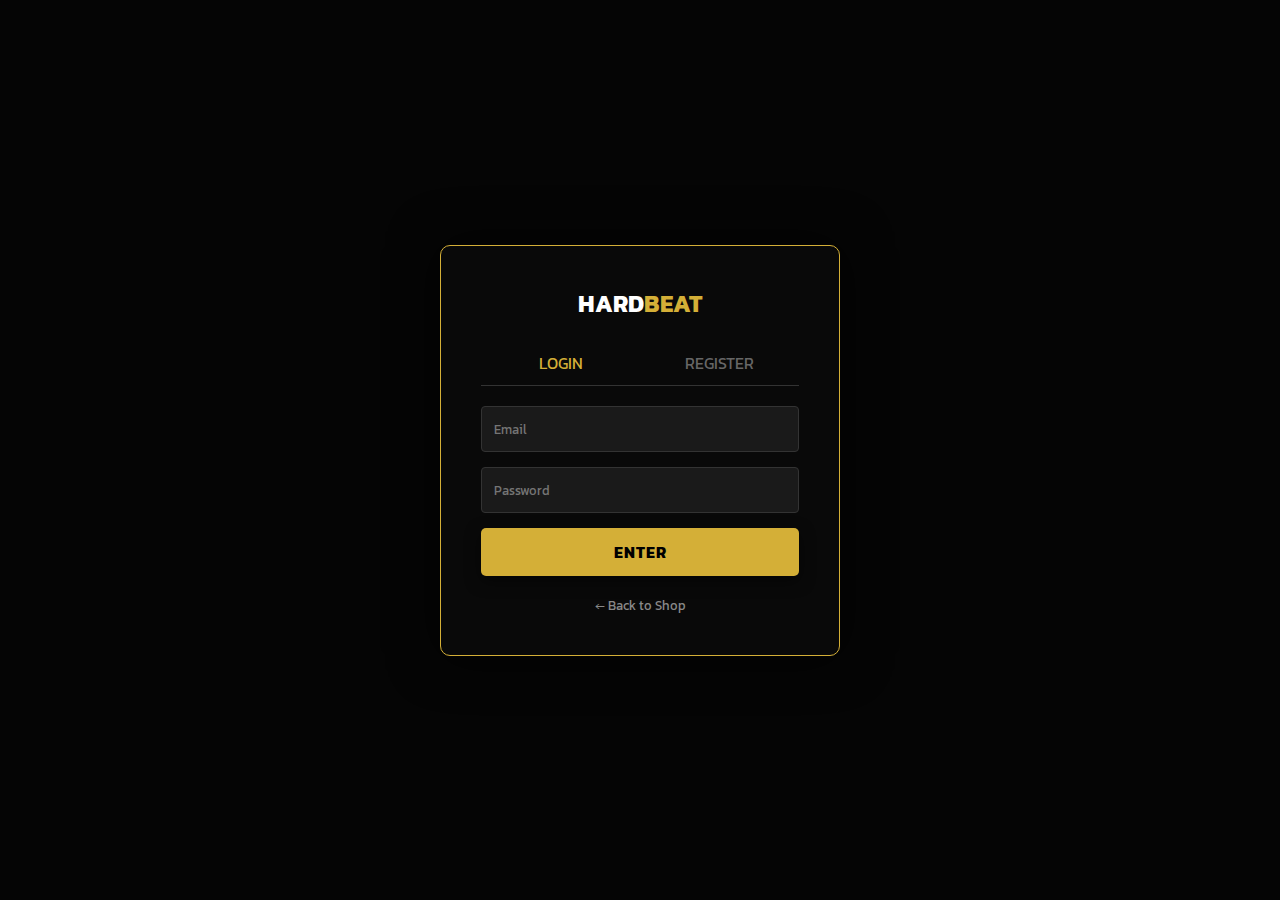
<file: register.html>
<!DOCTYPE html>
<html lang="th">

<head>
    <meta charset="UTF-8">
    <meta name="viewport" content="width=device-width, initial-scale=1.0">
    <title>Member Access | HardBeat</title>
    <link rel="stylesheet" href="style.css">
    <link href="https://fonts.googleapis.com/css2?family=Kanit:wght@300;400;600&display=swap" rel="stylesheet">
    <style>
        .auth-card {
            background: rgba(10, 10, 10, 0.95);
            width: 400px;
            padding: 40px;
            border: 1px solid var(--gold);
            border-radius: 10px;
            box-shadow: 0 0 50px rgba(0, 0, 0, 0.8);
        }

        .auth-tabs {
            display: flex;
            margin-bottom: 20px;
            border-bottom: 1px solid #333;
        }

        .tab-btn {
            flex: 1;
            padding: 10px;
            background: none;
            border: none;
            color: #666;
            cursor: pointer;
            font-size: 1rem;
            transition: 0.3s;
        }

        .tab-btn.active {
            color: var(--gold);
            border-bottom: 2px solid ฟvar(--gold);
        }

        .auth-input {
            width: 100%;
            padding: 12px;
            margin-bottom: 15px;
            background: #1a1a1a;
            border: 1px solid #333;
            color: white;
            border-radius: 4px;
            outline: none;
        }

        .hidden {
            display: none;
        }
    </style>
</head>

<body
    style="display:flex; align-items:center; justify-content:center; min-height:100vh; background-image:url('https://images.unsplash.com/photo-1515562141207-7a88fb7ce338?q=80&w=2070'); background-size:cover;">

    <div class="auth-card">
        <h2 style="text-align:center; margin-bottom:20px; color:white;">HARD<span style="color:var(--gold);">BEAT</span>
        </h2>

        <div class="auth-tabs">
            <button class="tab-btn active" id="tab-login" onclick="switchMode('login')">LOGIN</button>
            <button class="tab-btn" id="tab-reg" onclick="switchMode('register')">REGISTER</button>
        </div>

        <!-- Login Form -->
        <form id="loginForm">
            <input type="email" id="loginEmail" class="auth-input" placeholder="Email" required>
            <input type="password" id="loginPass" class="auth-input" placeholder="Password" required>
            <button type="submit" class="btn-gold" style="width:100%;">ENTER</button>
        </form>

        <!-- Register Form (ครบตามโจทย์ข้อ 8) -->
        <form id="regForm" class="hidden">
            <input type="text" id="regName" class="auth-input" placeholder="Full Name (ชื่อ-นามสกุล)" required>
            <input type="email" id="regEmail" class="auth-input" placeholder="Email" required>
            <input type="text" id="regTel" class="auth-input" placeholder="Phone Number (เบอร์โทร)" required>
            <input type="text" id="regAddr" class="auth-input" placeholder="Address (ที่อยู่)" required>
            <input type="password" id="regPass" class="auth-input" placeholder="Set Password" required>
            <button type="submit" class="btn-gold" style="width:100%;">CREATE ACCOUNT</button>
        </form>

        <p style="text-align:center; margin-top:20px; font-size:0.8rem; color:#666;">
            <a href="index.html" style="color:#888; text-decoration:none;">&larr; Back to Shop</a>
        </p>
    </div>

    <script>
        const USERS_DB = 'hardbeat_users_db_v5';
        const CURRENT_USER = 'hardbeat_user_v5';

        function switchMode(mode) {
            if (mode === 'login') {
                document.getElementById('loginForm').classList.remove('hidden');
                document.getElementById('regForm').classList.add('hidden');
                document.getElementById('tab-login').classList.add('active');
                document.getElementById('tab-reg').classList.remove('active');
            } else {
                document.getElementById('loginForm').classList.add('hidden');
                document.getElementById('regForm').classList.remove('hidden');
                document.getElementById('tab-login').classList.remove('active');
                document.getElementById('tab-reg').classList.add('active');
            }
        }

        document.getElementById('regForm').addEventListener('submit', (e) => {
            e.preventDefault();
            const users = JSON.parse(localStorage.getItem(USERS_DB)) || [];
            const email = document.getElementById('regEmail').value;

            if (users.some(u => u.email === email)) return alert("อีเมลนี้มีผู้ใช้งานแล้ว");

            const newUser = {
                name: document.getElementById('regName').value,
                email: email,
                tel: document.getElementById('regTel').value,
                addr: document.getElementById('regAddr').value,
                pass: document.getElementById('regPass').value,
                avatar: ''
            };

            users.push(newUser);
            localStorage.setItem(USERS_DB, JSON.stringify(users));
            alert("สมัครสมาชิกสำเร็จ! กรุณาเข้าสู่ระบบ");
            switchMode('login');
        });

        document.getElementById('loginForm').addEventListener('submit', (e) => {
            e.preventDefault();
            const email = document.getElementById('loginEmail').value;
            const pass = document.getElementById('loginPass').value;
            const users = JSON.parse(localStorage.getItem(USERS_DB)) || [];

            const user = users.find(u => u.email === email && u.pass === pass);
            if (user) {
                localStorage.setItem(CURRENT_USER, JSON.stringify(user));
                window.location.href = 'index.html';
            } else {
                alert("อีเมลหรือรหัสผ่านไม่ถูกต้อง");
            }
        });
    </script>
</body>

</html>
</file>
<file: style.css>
/* --- Global Settings --- */
:root {
    --bg-dark: #050505;
    --card-bg: rgba(20, 20, 20, 0.9);
    --card-border: 1px solid rgba(212, 175, 55, 0.2);
    --gold: #D4AF37;
    --gold-glow: 0 0 15px rgba(212, 175, 55, 0.4);
    --text-main: #ffffff;
    --success: #00e676;
    --danger: #ff4d4d;
}

* { margin: 0; padding: 0; box-sizing: border-box; font-family: 'Kanit', sans-serif; }

html { scroll-behavior: smooth; } /* เพิ่มให้เลื่อนหน้าแบบนุ่มนวล */

body { 
    background-color: var(--bg-dark); 
    color: var(--text-main);
    background-image: 
        radial-gradient(circle at 10% 20%, rgba(255, 196, 0, 0.05) 0%, transparent 40%),
        url('https://images.unsplash.com/photo-1495430288918-03be19c7c485?q=80&w=2000');
    background-size: cover;
    background-attachment: fixed;
    background-blend-mode: overlay;
    min-height: 100vh;
}

/* --- Components --- */
.btn-gold { 
    background: var(--gold); color: rgb(0, 0, 0); border: none; padding: 12px 30px; 
    font-weight: bold; cursor: pointer; transition: 0.3s; border-radius: 5px;
    text-transform: uppercase; letter-spacing: 1px; width: 100%;
    font-size: 1rem; box-shadow: 0 5px 15px rgba(0, 0, 0, 0.5);
}
.btn-gold:hover { background: rgb(255, 255, 255); transform: translateY(-3px); box-shadow: 0 0 20px white; }

.navbar {
    position: fixed; top: 0; width: 100%; padding: 15px 40px;
    display: flex; justify-content: space-between; align-items: center;
    background: rgba(0, 0, 0, 0.95); border-bottom: 1px solid rgba(255, 255, 255, 0.1);
    z-index: 1000; backdrop-filter: blur(10px);
}
.logo { font-family: 'Cinzel', serif; font-size: 1.8rem; color: var(--gold); text-shadow: var(--gold-glow); cursor: pointer; }
.nav-links { list-style: none; display: flex; gap: 25px; }
.nav-links a { text-decoration: none; color: #ffff00; transition: 0.3s; }
.nav-links a:hover { color: var(--gold); }
.nav-icons { display: flex; gap: 20px; align-items: center; }
.icon-btn { cursor: pointer; font-size: 1.3rem; position: relative; transition: 0.3s; }
.icon-btn:hover { color: var(--gold); transform: scale(1.1); }
.badge { position: absolute; top: -8px; right: -8px; background: var(--danger); font-size: 0.7rem; padding: 2px 6px; border-radius: 50%; display: none; }

/* --- HERO SECTION (ส่วนที่หายไป เพิ่มกลับมาให้แล้วครับ) --- */
.hero {
    height: 100vh;
    display: flex;
    flex-direction: column;
    justify-content: center;
    align-items: center;
    text-align: center;
    padding-top: 80px; /* เว้นที่ให้ Navbar */
}

.hero h1 {
    font-family: 'Cinzel', serif;
    font-size: 4rem;
    line-height: 1.2;
    text-shadow: 0 0 20px rgba(200, 200, 14, 0.8);
}

.hero p {
    font-size: 1.2rem;
    letter-spacing: 5px;
    color: #ccc;
    margin-bottom: 20px;
}

/* --- Search Bar (ระบบใหม่) --- */
.search-container {
    text-align: center; margin-bottom: 30px;
}
.search-input {
    background: transparent;
    border: none;
    border-bottom: 1px solid #d9e00b;
    padding: 10px;
    width: 300px;
    color: rgb(178, 167, 9);
    font-size: 1rem;
    text-align: center;
    outline: none;
    transition: 0.3s;
}
.search-input:focus {
    border-color: var(--gold);
    width: 350px;
}

/* --- Product Grid --- */
.section-title { text-align: center; font-family: 'Cinzel', serif; font-size: 2.5rem; color: var(--gold); margin: 50px 0; text-shadow: var(--gold-glow); }
.grid-container { display: grid; grid-template-columns: repeat(auto-fill, minmax(260px, 1fr)); gap: 30px; padding: 0 50px 80px; }

/* แก้ไขการ์ดสินค้าให้กดง่ายขึ้น */
.product-card {
    background: var(--card-bg); border: var(--card-border);
    border-radius: 15px; overflow: hidden; transition: 0.4s; 
    cursor: pointer; position: relative; z-index: 1;
}
.product-card:hover { transform: translateY(-10px); border-color: var(--gold); box-shadow: 0 10px 40px rgba(0,0,0,0.8), var(--gold-glow); }
.product-card:active { transform: scale(0.98); } /* เพิ่ม Effect ตอนกด */

/* เอา pointer-events: none ออกเพื่อให้แน่ใจว่าคลิกติดทุกอุปกรณ์ */
.p-img { width: 100%; height: 280px; object-fit: cover; transition: 0.5s; }
.p-info { padding: 20px; text-align: center; }
.p-name { font-size: 1.2rem; margin: 10px 0; color: rgb(178, 167, 9); }
.p-price { font-weight: bold; color: var(--gold); font-size: 1.2rem; }

/* --- Modals --- */
.modal-overlay {
    position: fixed; top: 0; left: 0; width: 100%; height: 100%;
    background: rgba(0,0,0,0.95); z-index: 9999;
    display: flex; align-items: center; justify-content: center;
    opacity: 0; visibility: hidden; transition: 0.3s;
}
.modal-overlay.active { opacity: 1; visibility: visible; }
.modal-box {
    background: #111; width: 1000px; max-width: 95%; max-height: 90vh;
    border: 1px solid var(--gold); border-radius: 15px; display: flex;
    box-shadow: 0 0 60px rgba(212,175,55,0.2); overflow: hidden; flex-direction: row;
}
.modal-close { position: absolute; top: 15px; right: 20px; color: white; font-size: 2rem; cursor: pointer; z-index: 10; }

/* --- Checkout Form --- */
.form-group { margin-bottom: 15px; }
.form-group label { display: block; color: #aaa; margin-bottom: 5px; font-size: 0.9rem; }
.form-input { 
    width: 100%; padding: 12px; background: #222; border: 1px solid #444; 
    color: white; border-radius: 5px; outline: none; font-size: 1rem;
}
.form-input:focus { border-color: var(--gold); }

/* --- Filter Btn --- */
.filter-btn {
    background: transparent; border: 1px solid #444; color: #aaa;
    padding: 8px 20px; margin: 0 5px; cursor: pointer; border-radius: 20px;
    transition: 0.3s;
}
.filter-btn:hover, .filter-btn.active { border-color: var(--gold); color: var(--gold); box-shadow: var(--gold-glow); }

/* --- Chat --- */
.chat-widget {
    position: fixed; bottom: 20px; right: 20px; width: 350px; height: 450px;
    background: #111; border: 1px solid var(--gold); border-radius: 15px;
    z-index: 3000; box-shadow: 0 0 30px rgba(0,0,0,0.9);
    display: flex; flex-direction: column; transform: translateY(120%); transition: 0.4s;
}
.chat-widget.active { transform: translateY(0); }

/* --- Variant Btn --- */
.variant-btn {
    background: transparent; border: 1px solid #444; color: #aaa;
    padding: 8px 15px; margin: 0 5px 5px 0; cursor: pointer; border-radius: 4px; transition: 0.3s;
}
.variant-btn:hover { border-color: var(--gold); color: white; }
.variant-btn.active { background: var(--gold); color: black; border-color: var(--gold); font-weight: bold; }

/* --- Toast --- */
.toast {
    position: fixed; top: 80px; right: 20px; background: #222;
    border-left: 5px solid var(--gold); color: white; padding: 15px 25px;
    border-radius: 5px; box-shadow: 0 5px 20px rgba(0,0,0,0.5);
    z-index: 10000; transform: translateX(200%); transition: 0.5s;
    display: flex; align-items: center; gap: 15px;
}
.toast.active { transform: translateX(0); }

@media (max-width: 768px) {
    .modal-box { flex-direction: column; overflow-y: auto; }
    .hero h1 { font-size: 2.5rem; }
}
/* Responsive Mobile Support - Copy and paste at the end of style.css */

@media screen and (max-width: 768px) {
    h1 { font-size: 2rem !important; }

    /* Navbar */
    .navbar {
        padding: 10px 15px !important;
    }
    .nav-links {
        display: none !important;
    }
    .logo {
        font-size: 1.2rem !important;
    }

    /* Product Grid: 2 Columns */
    .product-grid {
        grid-template-columns: repeat(2, 1fr) !important;
        gap: 10px !important;
        padding: 10px !important;
    }

    /* Product Card */
    .product-card img {
        height: 180px !important;
    }
    .product-info {
        padding: 10px !important;
    }
    .product-info h3 {
        font-size: 0.9rem !important;
    }

    /* Cart Sidebar: Full Width */
    #cart-sidebar {
        width: 100% !important;
        right: -100% !important;
    }
    #cart-sidebar.active {
        right: 0 !important;
    }

    /* Modal / Popup */
    .modal-content {
        width: 95% !important;
        max-height: 90vh;
        overflow-y: auto;
        padding: 15px !important;
        flex-direction: column !important;
        display: block !important;
    }
    .modal-content img {
        width: 100% !important;
        height: auto !important;
        margin-bottom: 15px;
    }

    /* Filter Bar: Scrollable */
    .filter-bar {
        display: flex !important;
        overflow-x: auto !important;
        white-space: nowrap !important;
        padding-bottom: 10px !important;
        justify-content: flex-start !important;
        -webkit-overflow-scrolling: touch;
    }
    .filter-btn {
        flex: 0 0 auto !important;
        margin: 0 5px !important;
    }

    /* Chat Widget */
    .chat-widget {
        width: 90% !important;
        right: 5% !important;
        bottom: 10px !important;
    }
}

@media screen and (max-width: 380px) {
    .product-grid {
        grid-template-columns: 1fr !important;
    }
}
</file>
